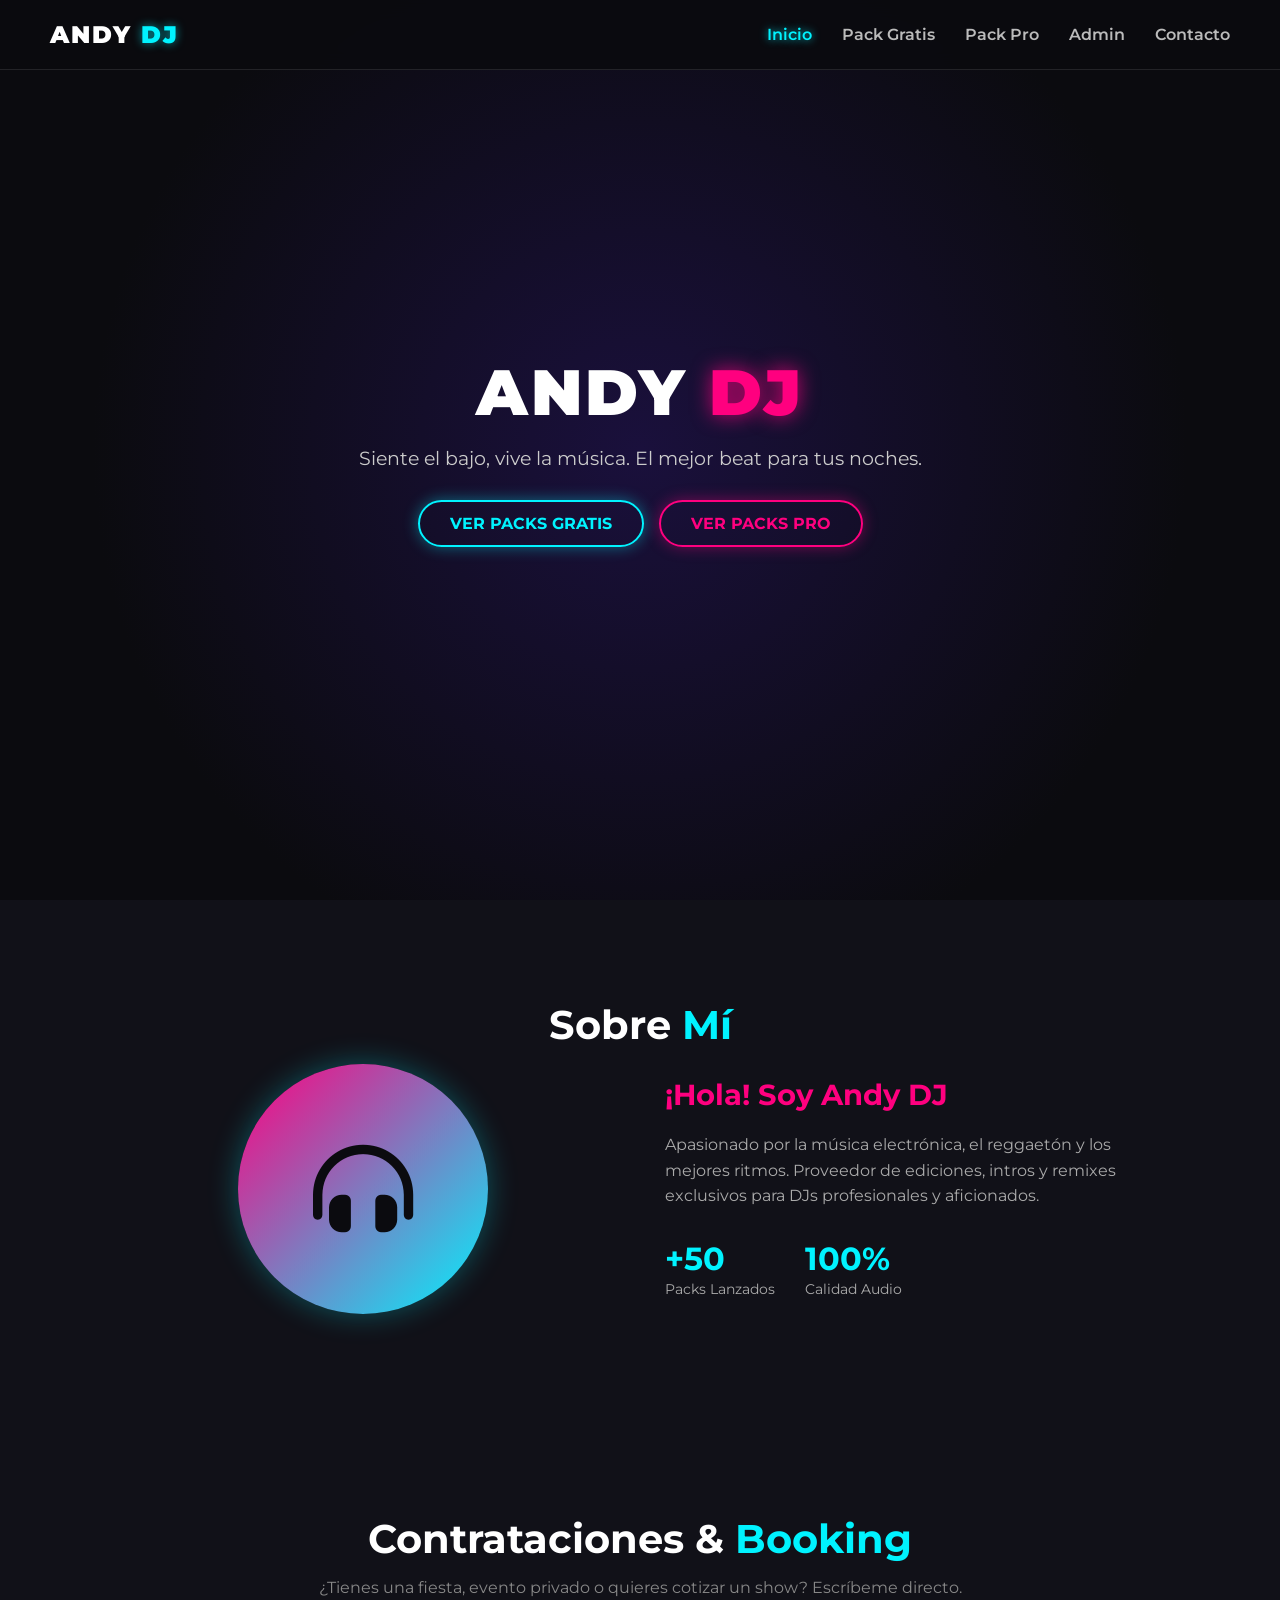
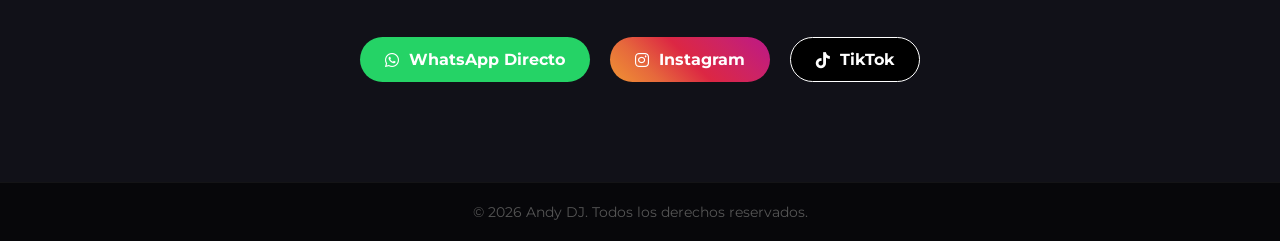
<file: index.html>
<!DOCTYPE html>
<html lang="es">
<head>
    <meta charset="UTF-8">
    <meta name="viewport" content="width=device-width, initial-scale=1.0">
    <title>Andy DJ | Official Website</title>
    <link rel="stylesheet" href="style.css">
    <link href="https://fonts.googleapis.com/css2?family=Montserrat:wght@400;700;900&display=swap" rel="stylesheet">
    <link rel="stylesheet" href="https://cdnjs.cloudflare.com/ajax/libs/font-awesome/6.4.0/css/all.min.css">
</head>
<body>

    <header>
        <div class="logo">ANDY <span>DJ</span></div>
        <nav class="nav-links">
            <a href="index.html" class="active">Inicio</a>
            <a href="packgratis.html">Pack Gratis</a>
            <a href="packpro.html">Pack Pro</a>
            <a href="admin.html">Admin</a>
            <a href="#contacto">Contacto</a>
        </nav>
        <div class="menu-toggle" id="mobile-menu">
            <i class="fas fa-bars"></i>
        </div>
    </header>

    <section id="inicio" class="hero">
        <div class="hero-content">
            <h1>ANDY <span>DJ</span></h1>
            <p>Siente el bajo, vive la música. El mejor beat para tus noches.</p>
            <div class="hero-btns">
                <a href="packgratis.html" class="btn-neon">Ver Packs Gratis</a>
                <a href="packpro.html" class="btn-neon pro-glow">Ver Packs Pro</a>
            </div>
        </div>
    </section>

    <section id="sobre-mi" class="about">
        <div class="container">
            <h2>Sobre <span>Mí</span></h2>
            <div class="about-grid">
                <div class="about-img">
                    <div class="img-frame">
                        <i class="fas fa-headphones-alt"></i>
                    </div>
                </div>
                <div class="about-text">
                    <h3>¡Hola! Soy Andy DJ</h3>
                    <p>Apasionado por la música electrónica, el reggaetón y los mejores ritmos. Proveedor de ediciones, intros y remixes exclusivos para DJs profesionales y aficionados.</p>
                    <div class="stats">
                        <div class="stat-box">
                            <h4>+50</h4>
                            <p>Packs Lanzados</p>
                        </div>
                        <div class="stat-box">
                            <h4>100%</h4>
                            <p>Calidad Audio</p>
                        </div>
                    </div>
                </div>
            </div>
        </div>
    </section>

    <section id="contacto" class="contact">
        <div class="container">
            <h2>Contrataciones & <span>Booking</span></h2>
            <p>¿Tienes una fiesta, evento privado o quieres cotizar un show? Escríbeme directo.</p>
            <div class="contact-box">
                <a href="https://wa.me/" target="_blank" class="social-btn whatsapp">
                    <i class="fab fa-whatsapp"></i> WhatsApp Directo
                </a>
                <a href="#" class="social-btn instagram">
                    <i class="fab fa-instagram"></i> Instagram
                </a>
                <a href="#" class="social-btn tiktok">
                    <i class="fab fa-tiktok"></i> TikTok
                </a>
            </div>
        </div>
    </section>

    <footer>
        <p>&copy; 2026 Andy DJ. Todos los derechos reservados.</p>
    </footer>

    <script src="script.js"></script>
</body>
</html>
</file>
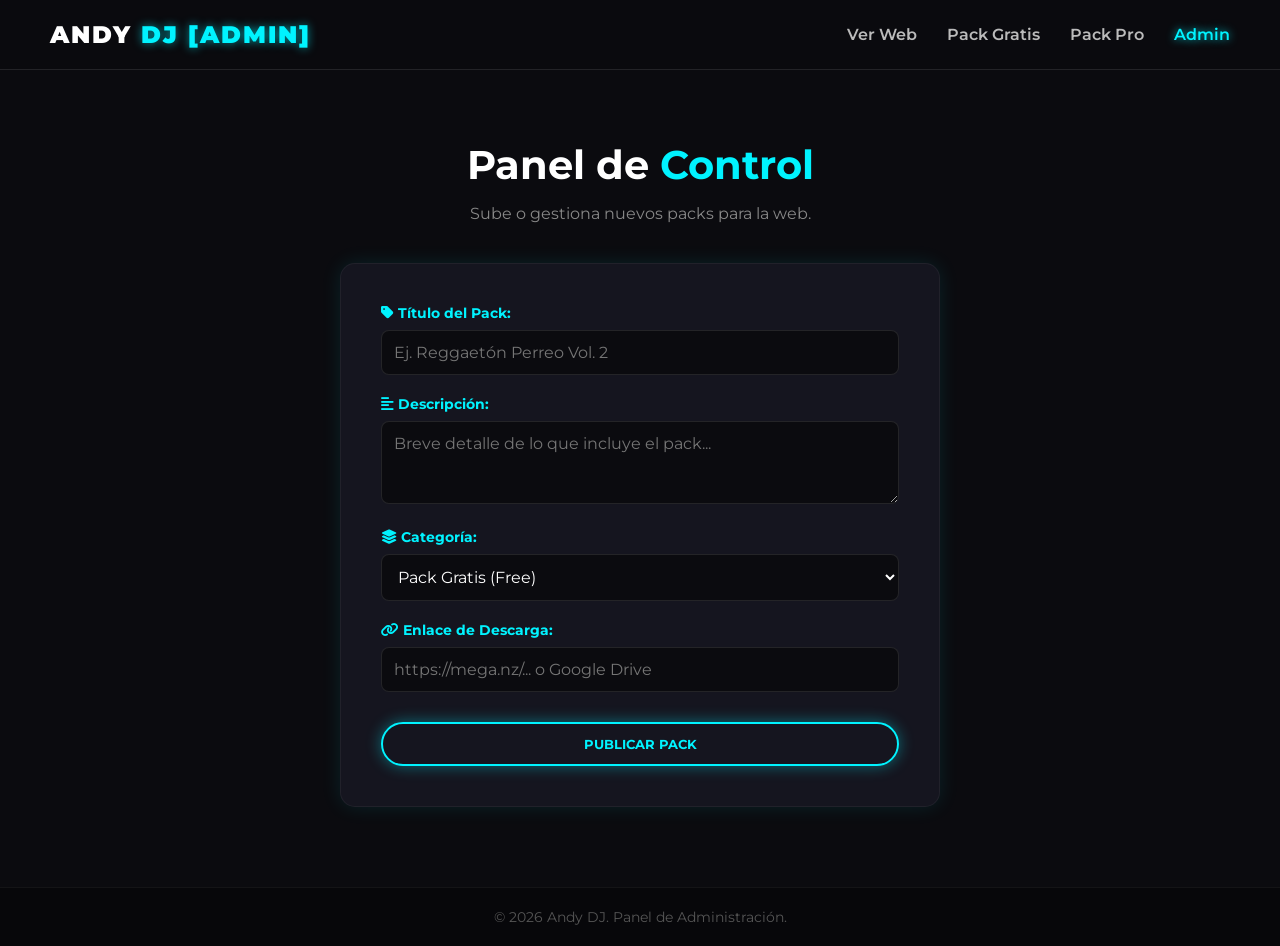
<file: admin.html>
<!DOCTYPE html>
<html lang="es">
<head>
    <meta charset="UTF-8">
    <meta name="viewport" content="width=device-width, initial-scale=1.0">
    <title>Andy DJ | Panel Admin</title>
    <link rel="stylesheet" href="style.css">
    <link href="https://fonts.googleapis.com/css2?family=Montserrat:wght@400;700;900&display=swap" rel="stylesheet">
    <link rel="stylesheet" href="https://cdnjs.cloudflare.com/ajax/libs/font-awesome/6.4.0/css/all.min.css">
</head>
<body>

    <header>
        <div class="logo">ANDY <span>DJ [ADMIN]</span></div>
        <nav class="nav-links">
            <a href="index.html">Ver Web</a>
            <a href="packgratis.html">Pack Gratis</a>
            <a href="packpro.html">Pack Pro</a>
            <a href="admin.html" class="active">Admin</a>
        </nav>
        <div class="menu-toggle" id="mobile-menu">
            <i class="fas fa-bars"></i>
        </div>
    </header>

    <section class="admin-section">
        <div class="container">
            <h2>Panel de <span>Control</span></h2>
            <p class="subtitle">Sube o gestiona nuevos packs para la web.</p>

            <div class="admin-form-box">
                <form id="uploadForm" onsubmit="handleUpload(event)">
                    <div class="form-group">
                        <label><i class="fas fa-tag"></i> Título del Pack:</label>
                        <input type="text" id="packTitle" placeholder="Ej. Reggaetón Perreo Vol. 2" required>
                    </div>

                    <div class="form-group">
                        <label><i class="fas fa-align-left"></i> Descripción:</label>
                        <textarea id="packDesc" rows="3" placeholder="Breve detalle de lo que incluye el pack..." required></textarea>
                    </div>

                    <div class="form-group">
                        <label><i class="fas fa-layer-group"></i> Categoría:</label>
                        <select id="packCategory" required>
                            <option value="free">Pack Gratis (Free)</option>
                            <option value="pro">Pack Pro (Pro)</option>
                        </select>
                    </div>

                    <div class="form-group">
                        <label><i class="fas fa-link"></i> Enlace de Descarga:</label>
                        <input type="url" id="packLink" placeholder="https://mega.nz/... o Google Drive" required>
                    </div>

                    <button type="submit" class="btn-neon full-width">Publicar Pack</button>
                </form>
            </div>
        </div>
    </section>

    <footer>
        <p>&copy; 2026 Andy DJ. Panel de Administración.</p>
    </footer>

    <script src="script.js"></script>
</body>
</html>
</file>
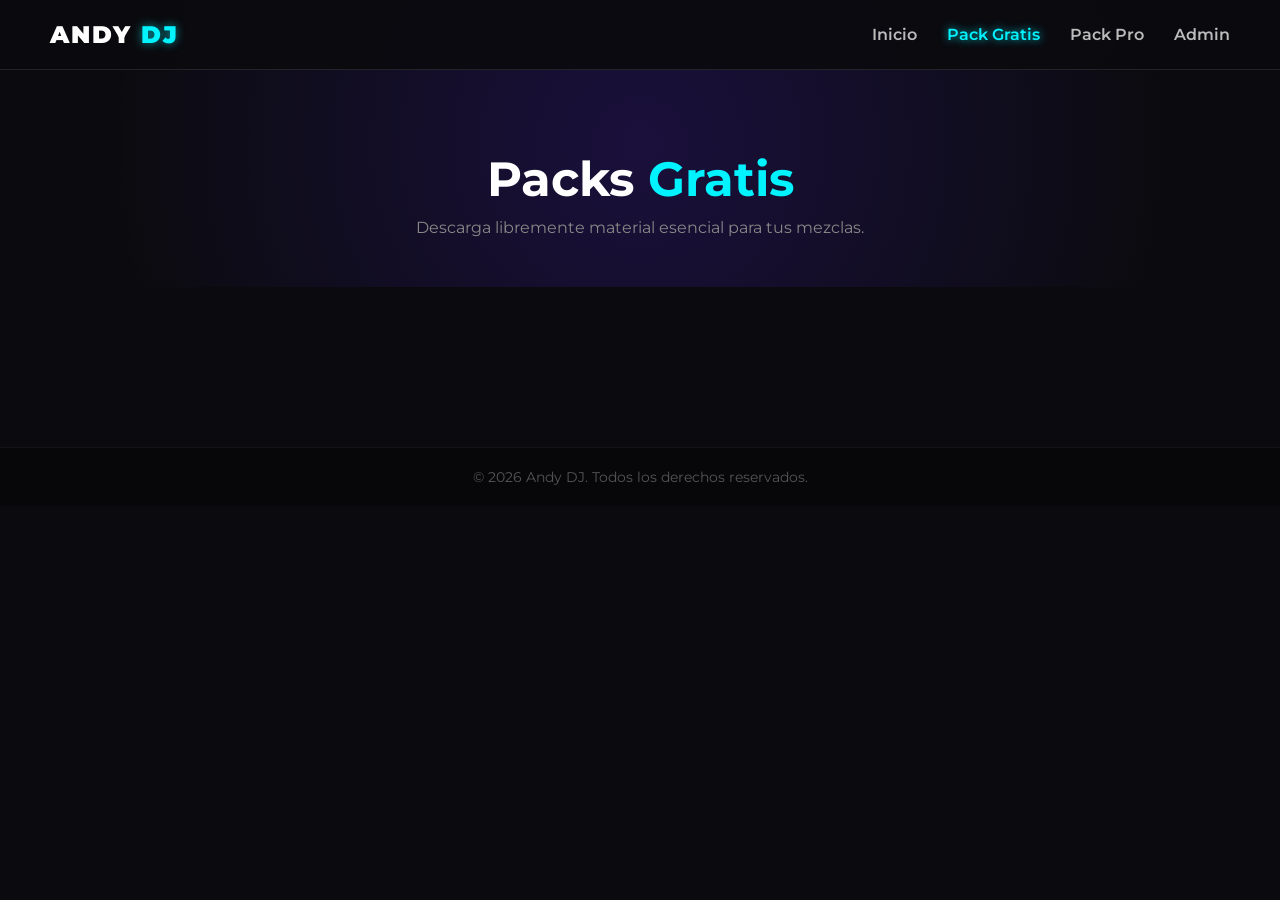
<file: packgratis.html>
<!DOCTYPE html>
<html lang="es">
<head>
    <meta charset="UTF-8">
    <meta name="viewport" content="width=device-width, initial-scale=1.0">
    <title>Andy DJ | Packs Gratis</title>
    <link rel="stylesheet" href="style.css">
    <link href="https://fonts.googleapis.com/css2?family=Montserrat:wght@400;700;900&display=swap" rel="stylesheet">
    <link rel="stylesheet" href="https://cdnjs.cloudflare.com/ajax/libs/font-awesome/6.4.0/css/all.min.css">
</head>
<body>

    <header>
        <div class="logo">ANDY <span>DJ</span></div>
        <nav class="nav-links">
            <a href="index.html">Inicio</a>
            <a href="packgratis.html" class="active">Pack Gratis</a>
            <a href="packpro.html">Pack Pro</a>
            <a href="admin.html">Admin</a>
        </nav>
        <div class="menu-toggle" id="mobile-menu">
            <i class="fas fa-bars"></i>
        </div>
    </header>

    <section class="page-header">
        <div class="container">
            <h2>Packs <span>Gratis</span></h2>
            <p>Descarga libremente material esencial para tus mezclas.</p>
        </div>
    </section>

    <section class="music">
        <div class="container">
            <!-- Contenedor vacío listo para agregar contenido -->
            <div class="mix-grid" id="free-container">
                <!-- Aquí aparecerán los packs vacíos hasta que agregues o cargues algo -->
            </div>
        </div>
    </section>

    <footer>
        <p>&copy; 2026 Andy DJ. Todos los derechos reservados.</p>
    </footer>

    <script src="script.js"></script>
</body>
</html>
</file>
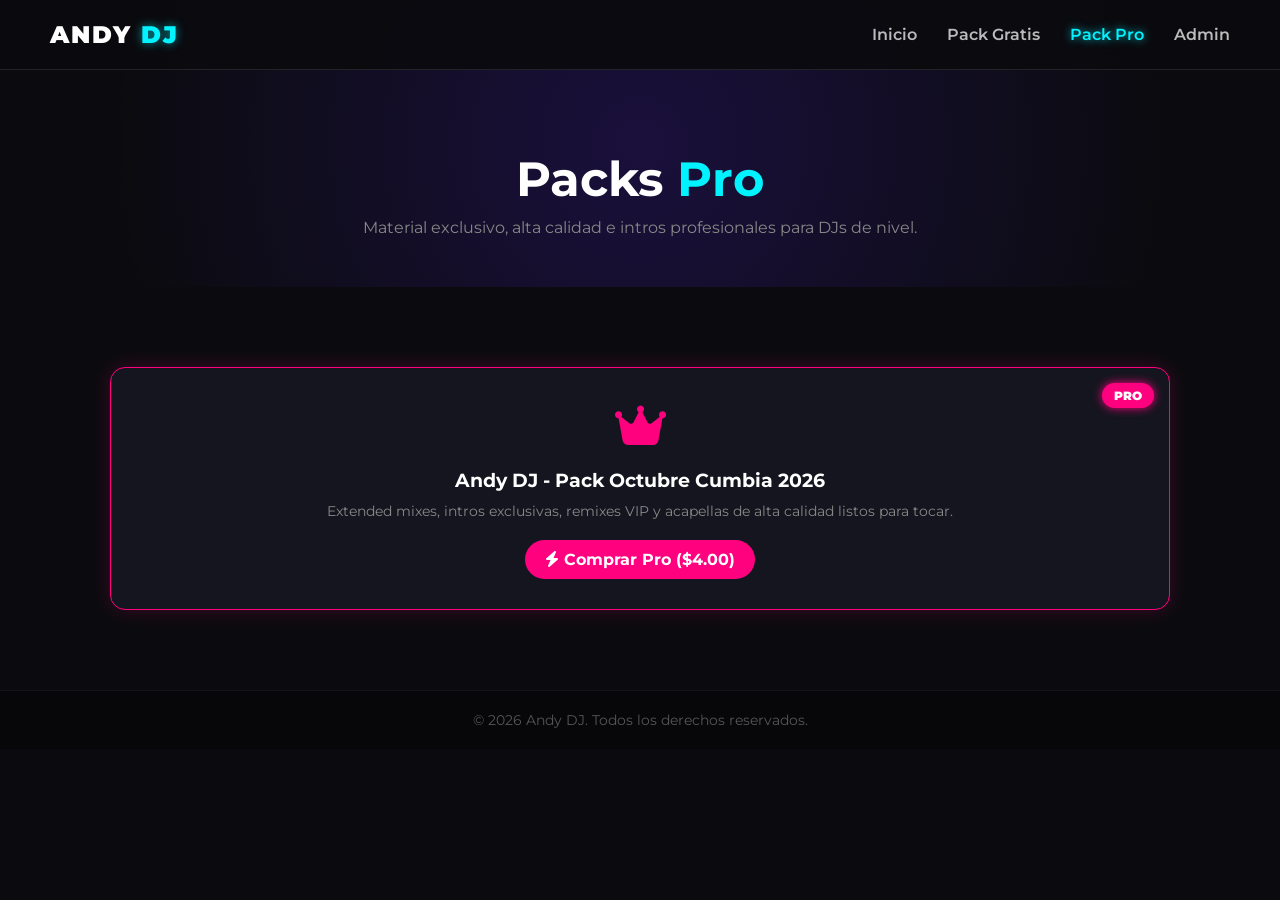
<file: packpro.html>
<!DOCTYPE html>
<html lang="es">
<head>
    <meta charset="UTF-8">
    <meta name="viewport" content="width=device-width, initial-scale=1.0">
    <title>Andy DJ | Packs Pro</title>
    <link rel="stylesheet" href="style.css">
    <link href="https://fonts.googleapis.com/css2?family=Montserrat:wght@400;700;900&display=swap" rel="stylesheet">
    <link rel="stylesheet" href="https://cdnjs.cloudflare.com/ajax/libs/font-awesome/6.4.0/css/all.min.css">
</head>
<body>

    <header>
        <div class="logo">ANDY <span>DJ</span></div>
        <nav class="nav-links">
            <a href="index.html">Inicio</a>
            <a href="packgratis.html">Pack Gratis</a>
            <a href="packpro.html" class="active">Pack Pro</a>
            <a href="admin.html">Admin</a>
        </nav>
        <div class="menu-toggle" id="mobile-menu">
            <i class="fas fa-bars"></i>
        </div>
    </header>

    <section class="page-header">
        <div class="container">
            <h2>Packs <span>Pro</span></h2>
            <p>Material exclusivo, alta calidad e intros profesionales para DJs de nivel.</p>
        </div>
    </section>

    <!-- Contenedor de Packs Pro -->
    <section class="music">
        <div class="container">
            <div class="mix-grid" id="pro-container">
                <!-- PACK PRO: OCTUBRE CUMBIA 2026 -->
                <div class="mix-card featured">
                    <div class="badge pro">PRO</div>
                    <div class="mix-icon"><i class="fas fa-crown"></i></div>
                    <h3>Andy DJ - Pack Octubre Cumbia 2026</h3>
                    <p>Extended mixes, intros exclusivas, remixes VIP y acapellas de alta calidad listos para tocar.</p>
                    <!-- Botón conectado al enlace seguro de PayPal -->
                    <a href="https://www.paypal.com/invoice/p/#H966N5T2KURT6JUZ" target="_blank" class="play-btn pro-btn" style="text-decoration: none; display: inline-block;">
                        <i class="fas fa-bolt"></i> Comprar Pro ($4.00)
                    </a>
                </div>
            </div>
        </div>
    </section>

    <footer>
        <p>&copy; 2026 Andy DJ. Todos los derechos reservados.</p>
    </footer>

    <script src="script.js"></script>
</body>
</html>
</file>
<file: style.css>
/* ESTILOS GENERALES */
* {
    margin: 0;
    padding: 0;
    box-sizing: border-box;
    font-family: 'Montserrat', sans-serif;
    scroll-behavior: smooth;
}

body {
    background-color: #0b0b0f;
    color: #ffffff;
}

.container {
    max-width: 1100px;
    margin: 0 auto;
    padding: 0 20px;
}

/* HEADER Y NAVEGACIÓN */
header {
    position: fixed;
    top: 0;
    left: 0;
    width: 100%;
    display: flex;
    justify-content: space-between;
    align-items: center;
    padding: 20px 50px;
    background: rgba(11, 11, 15, 0.95);
    backdrop-filter: blur(10px);
    z-index: 1000;
    border-bottom: 1px solid rgba(255, 255, 255, 0.1);
}

.logo {
    font-size: 24px;
    font-weight: 900;
    letter-spacing: 2px;
}

.logo span {
    color: #00f3ff;
    text-shadow: 0 0 10px rgba(0, 243, 255, 0.6);
}

.nav-links {
    display: flex;
    gap: 30px;
}

.nav-links a {
    text-decoration: none;
    color: #bbb;
    font-weight: 600;
    transition: 0.3s;
}

.nav-links a:hover, .nav-links a.active {
    color: #00f3ff;
    text-shadow: 0 0 8px rgba(0, 243, 255, 0.8);
}

.menu-toggle {
    display: none;
    font-size: 24px;
    cursor: pointer;
}

/* HERO SECTION */
.hero {
    height: 100vh;
    display: flex;
    flex-direction: column;
    justify-content: center;
    align-items: center;
    text-align: center;
    background: radial-gradient(circle at center, #1a103c 0%, #0b0b0f 70%);
    padding: 0 20px;
}

.hero-content h1 {
    font-size: 4rem;
    font-weight: 900;
    letter-spacing: 3px;
    margin-bottom: 15px;
}

.hero-content h1 span {
    color: #ff007f;
    text-shadow: 0 0 20px rgba(255, 0, 127, 0.8);
}

.hero-content p {
    font-size: 1.2rem;
    color: #ccc;
    margin-bottom: 30px;
}

.hero-btns {
    display: flex;
    gap: 15px;
    justify-content: center;
    flex-wrap: wrap;
}

.btn-neon {
    display: inline-block;
    padding: 12px 30px;
    background: transparent;
    color: #00f3ff;
    border: 2px solid #00f3ff;
    border-radius: 30px;
    font-weight: 700;
    text-decoration: none;
    text-transform: uppercase;
    box-shadow: 0 0 15px rgba(0, 243, 255, 0.4);
    transition: 0.3s;
    cursor: pointer;
}

.btn-neon:hover {
    background: #00f3ff;
    color: #0b0b0f;
    box-shadow: 0 0 25px #00f3ff;
}

.pro-glow {
    color: #ff007f;
    border-color: #ff007f;
    box-shadow: 0 0 15px rgba(255, 0, 127, 0.4);
}

.pro-glow:hover {
    background: #ff007f;
    color: #fff;
    box-shadow: 0 0 25px #ff007f;
}

/* PAGE HEADER */
.page-header {
    padding: 150px 0 50px 0;
    text-align: center;
    background: radial-gradient(circle at center, #1a103c 0%, #0b0b0f 80%);
}

.page-header h2 {
    font-size: 3rem;
    margin-bottom: 10px;
}

.page-header h2 span {
    color: #00f3ff;
}

.page-header p {
    color: #888;
}

/* SECCIÓN SOBRE MÍ */
.about {
    padding: 100px 0;
    background: #111118;
}

.about h2, .music h2, .contact h2, .admin-section h2 {
    text-align: center;
    font-size: 2.5rem;
    margin-bottom: 15px;
}

.about h2 span, .music h2 span, .contact h2 span, .admin-section h2 span {
    color: #00f3ff;
}

.about-grid {
    display: grid;
    grid-template-columns: 1fr 1fr;
    gap: 50px;
    align-items: center;
}

.about-img {
    display: flex;
    justify-content: center;
}

.img-frame {
    width: 250px;
    height: 250px;
    background: linear-gradient(135deg, #ff007f, #00f3ff);
    border-radius: 50%;
    display: flex;
    justify-content: center;
    align-items: center;
    box-shadow: 0 0 30px rgba(0, 243, 255, 0.3);
}

.img-frame i {
    font-size: 100px;
    color: #0b0b0f;
}

.about-text h3 {
    font-size: 1.8rem;
    margin-bottom: 20px;
    color: #ff007f;
}

.about-text p {
    color: #aaa;
    line-height: 1.6;
    margin-bottom: 30px;
}

.stats {
    display: flex;
    gap: 30px;
}

.stat-box h4 {
    font-size: 2rem;
    color: #00f3ff;
}

.stat-box p {
    margin: 0;
    font-size: 0.9rem;
}

/* SECCIÓN MÚSICA / PACKS */
.music {
    padding: 80px 0;
}

.mix-grid {
    display: grid;
    grid-template-columns: repeat(auto-fit, minmax(300px, 1fr));
    gap: 30px;
}

.mix-card {
    background: #15151f;
    border: 1px solid rgba(255, 255, 255, 0.05);
    padding: 30px;
    border-radius: 15px;
    text-align: center;
    position: relative;
    transition: 0.3s;
}

.mix-card.featured {
    border-color: #ff007f;
    box-shadow: 0 0 20px rgba(255, 0, 127, 0.2);
}

.mix-card:hover {
    transform: translateY(-8px);
    border-color: #00f3ff;
    box-shadow: 0 5px 20px rgba(0, 243, 255, 0.2);
}

.badge {
    position: absolute;
    top: 15px;
    right: 15px;
    padding: 5px 12px;
    font-size: 0.75rem;
    font-weight: 900;
    border-radius: 20px;
}

.badge.free {
    background: #00f3ff;
    color: #0b0b0f;
}

.badge.pro {
    background: #ff007f;
    color: #fff;
    box-shadow: 0 0 10px #ff007f;
}

.mix-icon {
    font-size: 45px;
    color: #ff007f;
    margin-bottom: 15px;
}

.mix-card h3 {
    margin-bottom: 10px;
    font-size: 1.2rem;
}

.mix-card p {
    color: #888;
    font-size: 0.9rem;
    margin-bottom: 20px;
}

.play-btn {
    background: #00f3ff;
    color: #0b0b0f;
    border: none;
    padding: 10px 20px;
    border-radius: 20px;
    font-weight: bold;
    cursor: pointer;
    transition: 0.3s;
}

.play-btn:hover {
    background: #fff;
    box-shadow: 0 0 10px #00f3ff;
}

.pro-btn {
    background: #ff007f;
    color: #fff;
}

.pro-btn:hover {
    background: #00f3ff;
    color: #0b0b0f;
    box-shadow: 0 0 15px #00f3ff;
}

/* ADMIN SECTION */
.admin-section {
    padding: 140px 0 80px 0;
    background: #0b0b0f;
}

.admin-section .subtitle {
    text-align: center;
    color: #888;
    margin-bottom: 40px;
}

.admin-form-box {
    max-width: 600px;
    margin: 0 auto;
    background: #15151f;
    padding: 40px;
    border-radius: 15px;
    border: 1px solid rgba(255, 255, 255, 0.05);
    box-shadow: 0 0 20px rgba(0, 243, 255, 0.1);
}

.form-group {
    margin-bottom: 20px;
}

.form-group label {
    display: block;
    margin-bottom: 8px;
    font-weight: bold;
    color: #00f3ff;
    font-size: 0.9rem;
}

.form-group input, .form-group textarea, .form-group select {
    width: 100%;
    padding: 12px;
    background: #0b0b0f;
    border: 1px solid rgba(255, 255, 255, 0.1);
    border-radius: 8px;
    color: #fff;
    font-size: 1rem;
}

.form-group input:focus, .form-group textarea:focus, .form-group select:focus {
    outline: none;
    border-color: #00f3ff;
    box-shadow: 0 0 8px rgba(0, 243, 255, 0.4);
}

.full-width {
    width: 100%;
    margin-top: 10px;
}

/* CONTACTO */
.contact {
    padding: 100px 0;
    background: #111118;
    text-align: center;
}

.contact p {
    color: #888;
    margin-bottom: 40px;
}

.contact-box {
    display: flex;
    justify-content: center;
    gap: 20px;
    flex-wrap: wrap;
}

.social-btn {
    display: flex;
    align-items: center;
    gap: 10px;
    padding: 12px 25px;
    border-radius: 30px;
    text-decoration: none;
    font-weight: bold;
    color: #fff;
    transition: 0.3s;
}

.social-btn.whatsapp { background: #25d366; }
.social-btn.instagram { background: linear-gradient(45deg, #f09433, #e6683c, #dc2743, #cc2366, #bc1888); }
.social-btn.tiktok { background: #000; border: 1px solid #fff; }

.social-btn:hover {
    opacity: 0.9;
    transform: scale(1.05);
}

/* FOOTER */
footer {
    text-align: center;
    padding: 20px;
    background: #07070a;
    color: #555;
    font-size: 0.9rem;
    border-top: 1px solid rgba(255, 255, 255, 0.05);
}

/* RESPONSIVE */
@media (max-width: 768px) {
    .nav-links {
        display: none;
    }
    .menu-toggle {
        display: block;
    }
    .hero-content h1 {
        font-size: 2.8rem;
    }
    .about-grid {
        grid-template-columns: 1fr;
    }
}
</file>
